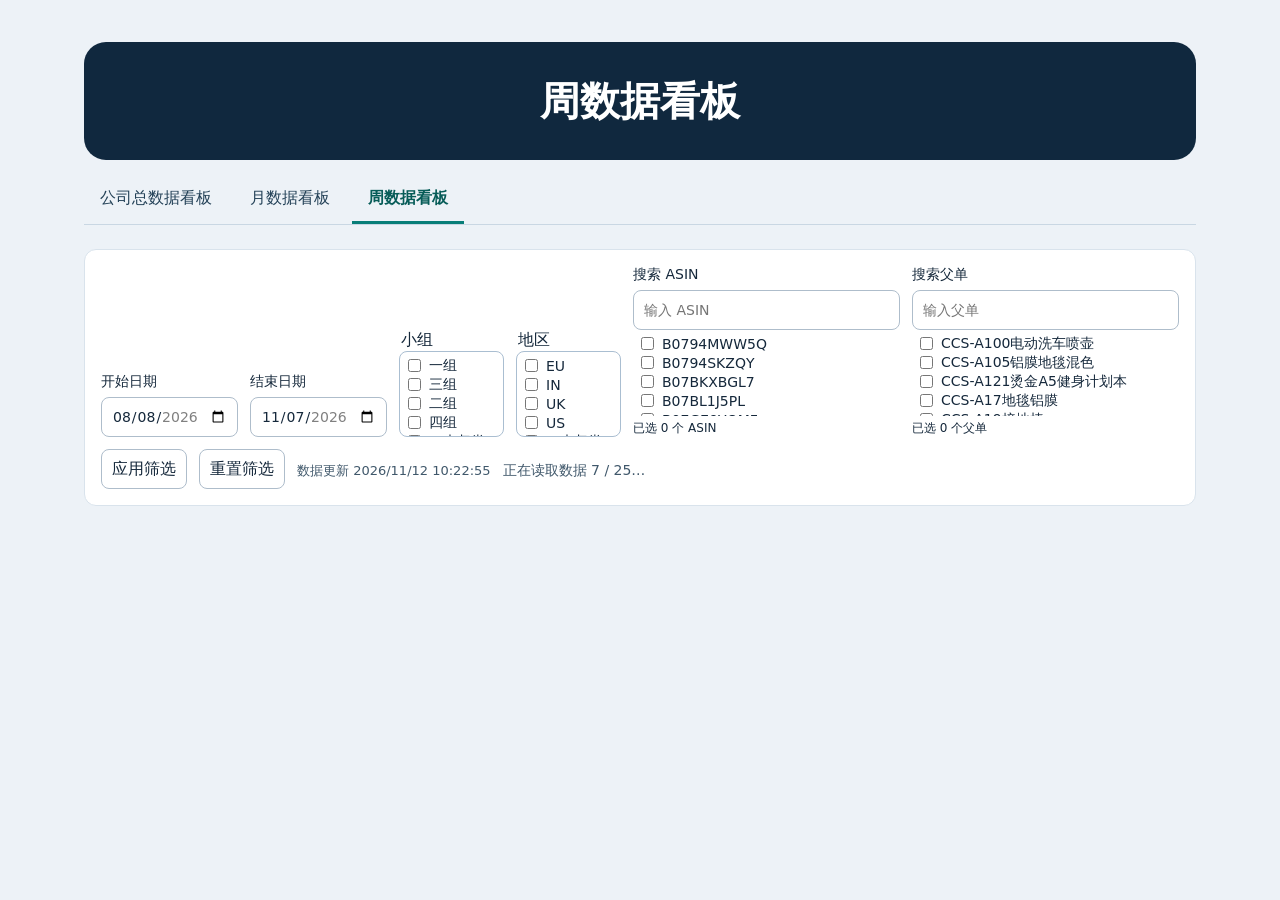
<file: index.html>
<!doctype html>
<html lang="zh-CN">
<head>
<meta charset="utf-8">
<meta name="viewport" content="width=device-width, initial-scale=1">
<title>周数据看板</title>
<link rel="stylesheet" href="./style.css?v=multi-dimensions-v1">
<script defer src="./product-picker.js?v=1"></script><script defer src="./date-range.js?v=recent-3m-v1"></script><script defer src="./chart-history/basis.js?v=summary-v1"></script><script defer src="./period-table.js?v=multi-dimensions-v1"></script>
<link rel="stylesheet" href="./dashboard-header.css?v=1"></head>
<body data-page="index.html">
<main>
<header class="dashboard-header"><h1>周数据看板</h1></header>
<nav aria-label="看板导航"><a href="./charts.html?v=multi-dimensions-v1">公司总数据看板</a><a href="./monthly.html?v=multi-dimensions-v1">月数据看板</a><a href="./index.html?v=multi-dimensions-v1" aria-current="page">周数据看板</a></nav>
<section class="filter" aria-label="组合筛选">
<label>开始日期<input type="date" id="start"></label>
<label>结束日期<input type="date" id="end"></label>
<fieldset class="dimension"><legend>小组</legend><div id="group" class="product-options"></div></fieldset>
<fieldset class="dimension"><legend>地区</legend><div id="region" class="product-options"></div></fieldset>
<div class="asin-picker"><label>搜索 ASIN<input id="asin-search" type="search" placeholder="输入 ASIN"></label><div id="asin-options" class="product-options"></div><p id="asin-count"></p></div>
<div class="asin-picker"><label>搜索父单<input id="parent-search" type="search" placeholder="输入父单"></label><div id="parent-options" class="product-options"></div><p id="parent-count"></p></div>
<button id="apply" type="button">应用筛选</button>
<button id="reset" type="button">重置筛选</button>
<p id="updated"></p>
<p id="status" role="status">正在加载…</p>
</section>

<section id="trend" class="panel" hidden>
<h2>周度数据对比</h2><p class="sub">按指标比较各周</p>
<div id="bars" class="bars"></div>
</section>
</main>
</body>
</html>
</file>
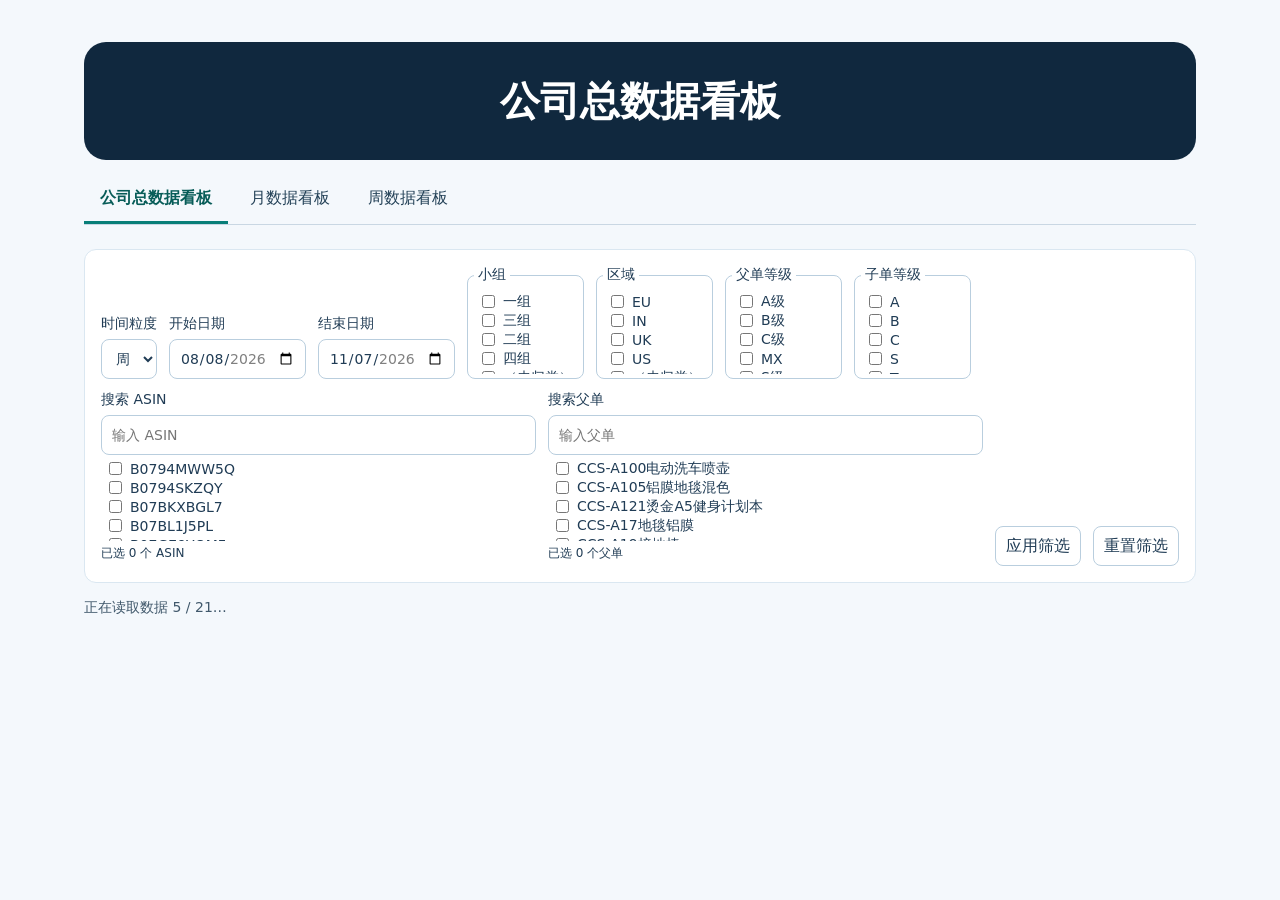
<file: charts.html>
<!doctype html>
<html lang="zh-CN"><head><meta charset="utf-8"><meta name="viewport" content="width=device-width,initial-scale=1"><title>公司总数据看板</title><link rel="stylesheet" href="./chart-history/style.css?v=summary-v1"><script defer src="./chart-history/basis.js?v=summary-v1"></script><script defer src="./product-picker.js?v=1"></script><script defer src="./date-range.js?v=recent-3m-v1"></script><script defer src="./chart-history/pilot.js?v=product-filters-v1"></script><link rel="stylesheet" href="./dashboard-header.css?v=1"></head>
<body><main>
<header class="dashboard-header"><h1>公司总数据看板</h1></header>
<nav aria-label="看板导航"><a href="./charts.html?v=multi-dimensions-v1" aria-current="page">公司总数据看板</a><a href="./monthly.html?v=multi-dimensions-v1">月数据看板</a><a href="./index.html?v=multi-dimensions-v1">周数据看板</a></nav>
<section class="filter" aria-label="图表筛选">
<label>时间粒度<select id="grain"><option value="day">天</option><option value="week" selected>周</option><option value="month">月</option></select></label>
<label>开始日期<input id="from" type="date"></label>
<label>结束日期<input id="to" type="date"></label>
<fieldset class="dimension"><legend>小组</legend><div class="product-options"></div></fieldset><fieldset class="dimension"><legend>区域</legend><div class="product-options"></div></fieldset>
<fieldset class="dimension"><legend>父单等级</legend><div class="product-options"></div></fieldset><fieldset class="dimension"><legend>子单等级</legend><div class="product-options"></div></fieldset>
<div class="asin-picker"><label>搜索 ASIN<input id="asin-search" type="search" placeholder="输入 ASIN"></label><div id="asin-options" class="product-options"></div><p id="asin-count"></p></div><div class="asin-picker"><label>搜索父单<input id="parent-search" type="search" placeholder="输入父单"></label><div id="parent-options" class="product-options"></div><p id="parent-count"></p></div><button id="apply" type="button">应用筛选</button><button id="reset" type="button">重置筛选</button>
</section>
<p id="status" role="status">正在加载…</p>
<section id="summary" class="metrics" aria-label="所选范围指标总计" hidden></section>
<div class="bars chart-grid" id="charts"></div>
</main></body></html>
</file>
<file: style.css>
* { box-sizing: border-box; }
:root { font-family: "Inter", "Microsoft YaHei", system-ui, sans-serif; color: #15283b; background: #edf2f7; }
body { margin: 0; }
main { max-width: 1160px; margin: auto; padding: 42px 24px; }
header { background: #10283e; color: white; border-radius: 22px; padding: 34px; display: flex; justify-content: space-between; align-items: flex-start; gap: 12px; }
h1 { margin: 7px 0 0; font-size: clamp(24px, 5vw, 40px); }
.eyebrow { margin: 0; color: #a4d9d7; font-size: 14px; }
.badge { background: #254a5d; color: #d8faf4; border-radius: 30px; padding: 7px 12px; font-size: 13px; white-space: nowrap; }
.filter { display: flex; flex-wrap: wrap; align-items: end; gap: 12px; margin: 24px 0 16px; }
label { display: grid; gap: 6px; font-size: 14px; }
select, input, button { font: inherit; color: inherit; background: white; border: 1px solid #aebdcb; border-radius: 8px; padding: 8px 10px; min-height: 40px; }
button { cursor: pointer; }
#status { margin: 0 0 9px; color: #40586b; font-size: 14px; }
.metrics { display: grid; grid-template-columns: repeat(3, 1fr); gap: 12px; }
.card, .panel { background: white; border: 1px solid #d9e3ec; border-radius: 16px; padding: 20px; }
.card h2 { font-size: 14px; color: #40586b; font-weight: 500; margin: 0 0 8px; }
.card p { margin: 0; font-size: clamp(16px, 3vw, 29px); font-weight: 700; font-variant-numeric: tabular-nums; }
.panel { margin-top: 16px; }
.panel h2 { margin: 0; font-size: 19px; }
.sub { font-size: 13px; color: #40586b; margin: 6px 0 20px; }
.bars { display: grid; gap: 13px; }
.bar-row { display: grid; grid-template-columns: 76px minmax(0, 1fr) 68px; align-items: center; gap: 9px; font-size: 13px; }
.track { background: #e6eff2; border-radius: 4px; height: 19px; }
.fill { background: #087e78; border-radius: inherit; height: 100%; }
.amount { text-align: right; font-variant-numeric: tabular-nums; }
@media (max-width: 580px) { main { padding: 16px 12px; } header, .card, .panel { padding: 15px; } .metrics { grid-template-columns: repeat(2, minmax(0, 1fr)); } }


nav { display:flex; flex-wrap:wrap; gap:6px; margin:16px 0; border-bottom:1px solid #c9d7e3; }
nav a { color:#234157; padding:12px 16px; text-decoration:none; border-bottom:3px solid transparent; }
nav a[aria-current="page"] { border-color:#087e78; color:#075c58; font-weight:700; }
nav a:hover { background:#e0ecef; }
.filter { background:#fff; padding:16px; border:1px solid #d9e3ec; border-radius:12px; }
.filter label { min-width:0; }
.filter select { max-width:190px; }
#updated { margin:0 0 9px; font-size:13px; color:#40586b; }
.card:first-child { border-top:3px solid #087e78; }
.table-scroll { overflow:auto; }
table { border-collapse:collapse; width:100%; white-space:nowrap; font-size:14px; }
th,td { padding:12px 14px; border-bottom:1px solid #e1e9ef; text-align:right; font-variant-numeric:tabular-nums; }
thead th { background:#eaf2f6; color:#234157; }
th:first-child { position:sticky; left:0; background:#f3f7fa; text-align:left; }
td:last-child { background:#edf8f6; font-weight:700; }
.chart-list { display:grid; grid-template-columns:repeat(auto-fit,minmax(130px,1fr)); gap:10px; }
.chart-list span { padding:12px; background:#edf2f7; border-radius:8px; }
@media(max-width:580px){nav a{padding:9px 8px;font-size:13px}.filter label{flex:1 1 42%}.filter input,.filter select{width:100%;max-width:none}}

.chart-grid { grid-template-columns: repeat(auto-fit, minmax(min(100%, 340px), 1fr)); }
.chart-card { border: 1px solid #d9e3ec; border-radius: 12px; padding: 14px; }
.chart-card h3 { font-size: 15px; margin: 0 0 12px; }
.chart-card .bar-row { grid-template-columns: 68px minmax(0, 1fr) max-content; margin-block: 7px; }
.chart-card .negative { background: #b34a2d; }
.chart-card canvas { display:block; width:100%; height:auto; }
.chart-placeholder { display:grid; place-items:center; min-height:145px; margin:0; color:#40586b; background:#f3f7fa; border-radius:8px; }

.asin-picker { flex: 1 1 220px; min-width: 0; }
.asin-picker input[type="search"] { width: 100%; }
.product-options { max-height: 86px; overflow: auto; padding: 4px; }
.filter .product-options label { display: flex; align-items: center; gap: 5px; white-space: nowrap; }
.filter .product-options input[type="checkbox"] { width: auto; min-height: 0; }
.asin-picker p { margin: 4px 0 0; font-size: 12px; }

.filter .dimension { min-width: 100px; margin: 0; padding: 0; border: 0; }
.filter .dimension .product-options { border: 1px solid #aabed1; border-radius: 8px; }
</file>
<file: dashboard-header.css>
header.dashboard-header {
  display: block;
  padding: 34px 20px;
  border: 0;
  border-radius: 22px;
  background: #10283e;
  color: white;
  text-align: center;
}

.dashboard-header h1 {
  margin: 0;
  font-size: clamp(24px, 5vw, 40px);
  line-height: 1.25;
}

@media (max-width: 580px) {
  header.dashboard-header { padding: 24px 12px; }
}
</file>
<file: chart-history/style.css>
* { box-sizing: border-box; }
:root { font-family: "Inter", "Microsoft YaHei", system-ui, sans-serif; color: #15283b; background: #edf2f7; }
body { margin: 0; }
main { max-width: 1160px; margin: auto; padding: 42px 24px; }
header { background: #10283e; color: white; border-radius: 22px; padding: 34px; display: flex; justify-content: space-between; align-items: flex-start; gap: 12px; }
h1 { margin: 7px 0 0; font-size: clamp(24px, 5vw, 40px); }
.eyebrow { margin: 0; color: #a4d9d7; font-size: 14px; }
.badge { background: #254a5d; color: #d8faf4; border-radius: 30px; padding: 7px 12px; font-size: 13px; white-space: nowrap; }
.filter { display: flex; flex-wrap: wrap; align-items: end; gap: 12px; margin: 24px 0 16px; }
label { display: grid; gap: 6px; font-size: 14px; }
select, input, button { font: inherit; color: inherit; background: white; border: 1px solid #aebdcb; border-radius: 8px; padding: 8px 10px; min-height: 40px; }
button { cursor: pointer; }
#status { margin: 0 0 9px; color: #40586b; font-size: 14px; }
.metrics { display: grid; grid-template-columns: repeat(3, 1fr); gap: 12px; }
.card, .panel { background: white; border: 1px solid #d9e3ec; border-radius: 16px; padding: 20px; }
.card h2 { font-size: 14px; color: #40586b; font-weight: 500; margin: 0 0 8px; }
.card p { margin: 0; font-size: clamp(16px, 3vw, 29px); font-weight: 700; font-variant-numeric: tabular-nums; }
.panel { margin-top: 16px; }
.panel h2 { margin: 0; font-size: 19px; }
.sub { font-size: 13px; color: #40586b; margin: 6px 0 20px; }
.bars { display: grid; gap: 13px; }
.bar-row { display: grid; grid-template-columns: 76px minmax(0, 1fr) 68px; align-items: center; gap: 9px; font-size: 13px; }
.track { background: #e6eff2; border-radius: 4px; height: 19px; }
.fill { background: #087e78; border-radius: inherit; height: 100%; }
.amount { text-align: right; font-variant-numeric: tabular-nums; }
@media (max-width: 580px) { main { padding: 16px 12px; } header, .card, .panel { padding: 15px; } .metrics { grid-template-columns: repeat(2, minmax(0, 1fr)); } }


nav { display:flex; flex-wrap:wrap; gap:6px; margin:16px 0; border-bottom:1px solid #c9d7e3; }
nav a { color:#234157; padding:12px 16px; text-decoration:none; border-bottom:3px solid transparent; }
nav a[aria-current="page"] { border-color:#087e78; color:#075c58; font-weight:700; }
nav a:hover { background:#e0ecef; }
.filter { background:#fff; padding:16px; border:1px solid #d9e3ec; border-radius:12px; }
.filter label { min-width:0; }
.filter select { max-width:190px; }
#updated { margin:0 0 9px; font-size:13px; color:#40586b; }
.card:first-child { border-top:3px solid #087e78; }
.table-scroll { overflow:auto; }
table { border-collapse:collapse; width:100%; white-space:nowrap; font-size:14px; }
th,td { padding:12px 14px; border-bottom:1px solid #e1e9ef; text-align:right; font-variant-numeric:tabular-nums; }
thead th { background:#eaf2f6; color:#234157; }
th:first-child { position:sticky; left:0; background:#f3f7fa; text-align:left; }
td:last-child { background:#edf8f6; font-weight:700; }
.chart-list { display:grid; grid-template-columns:repeat(auto-fit,minmax(130px,1fr)); gap:10px; }
.chart-list span { padding:12px; background:#edf2f7; border-radius:8px; }
@media(max-width:580px){nav a{padding:9px 8px;font-size:13px}.filter label{flex:1 1 42%}.filter input,.filter select{width:100%;max-width:none}}

.chart-grid { grid-template-columns: repeat(auto-fit, minmax(min(100%, 340px), 1fr)); }
.chart-card { border: 1px solid #d9e3ec; border-radius: 12px; padding: 14px; }
.chart-card h3 { font-size: 15px; margin: 0 0 12px; }
.chart-card .bar-row { grid-template-columns: 68px minmax(0, 1fr) max-content; margin-block: 7px; }
.chart-card .negative { background: #b34a2d; }
.chart-card canvas { display:block; width:100%; height:auto; }
.chart-placeholder { display:grid; place-items:center; min-height:145px; margin:0; color:#40586b; background:#f3f7fa; border-radius:8px; }

.chart-frame { position: relative; }
.chart-tooltip { position: absolute; top: 8px; z-index: 1; max-width: 100%; pointer-events: none; color: #fff; background: #15283b; border-radius: 8px; padding: 9px 12px; font-size: 12px; line-height: 1.55; box-shadow: 0 3px 12px #15283b40; }
.chart-tooltip strong { display: block; margin-bottom: 4px; }

.chart-grid { grid-template-columns: repeat(2, minmax(0, 1fr)); }
.chart-card { min-width: 0; }
@media (max-width: 640px) {
  .chart-grid { grid-template-columns: minmax(0, 1fr); }
}

.chart-legend {
  display: flex;
  flex-wrap: wrap;
  justify-content: center;
  align-items: center;
  column-gap: 12px;
  row-gap: 3px;
  font-size: 11px;
  line-height: 1.45;
}
.chart-legend span { white-space: nowrap; }


:root { color: #203c55; background: #f4f8fc; }
header { color: #174d70; background: linear-gradient(105deg, #e0f2fc, #e4f7f0); border: 1px solid #d5eaf4; }
.filter, .chart-card { background: #fff; border-color: #dae7f1; }
.chart-card { box-shadow: 0 2px 10px #3767870d; }
.chart-card h3 { color: #244b67; }
.chart-tooltip { color: #243f55; background: #fff; border: 1px solid #cfe0ed; box-shadow: 0 4px 16px #294e6a24; }
select, input, button { border-color: #b9cede; }
button:hover { background: #e9f5fc; }

.asin-picker { flex: 1 1 220px; min-width: 0; }
.product-options { max-height: 86px; overflow: auto; padding: 4px; }
.product-options label { display: flex; align-items: center; gap: 5px; }
.product-options input { min-height: 0; }
#asin-count, #parent-count { margin: 4px 0; font-size: 12px; }


.dimension { margin: 0; padding: 4px 6px; min-width: 94px; border: 1px solid #b9cede; border-radius: 8px; }
.dimension legend { padding: 0 4px; font-size: 14px; }
.product-options label { white-space: nowrap; }

#summary { margin: 0 0 18px; }
#summary[hidden] { display: none; }
</file>
